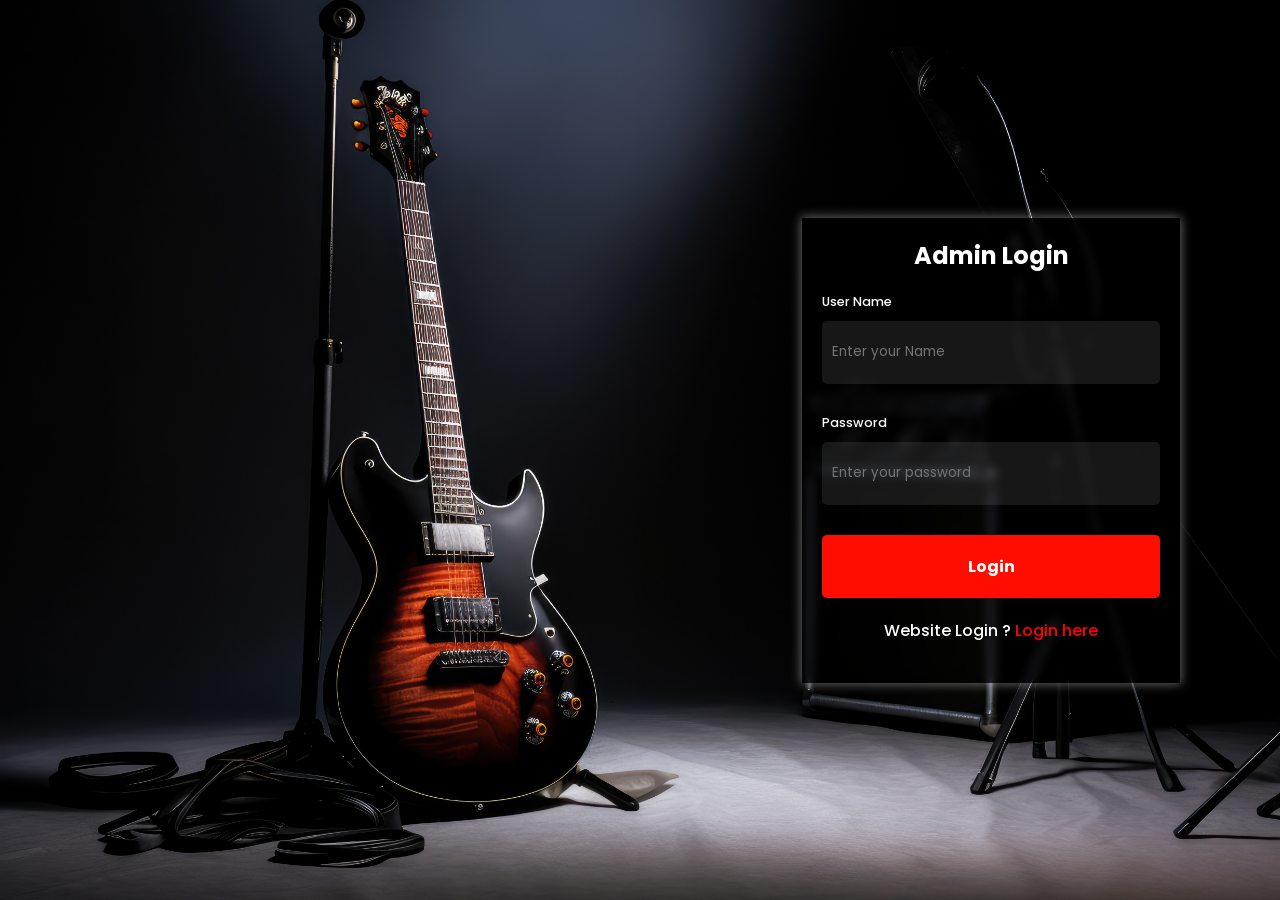
<file: website/adminlogin.html>
<!DOCTYPE html>
<html lang="en">

<head>
    <meta charset="UTF-8">
    <meta name="viewport" content="width=device-width, initial-scale=1.0">
    <title>Registration</title>
    <link rel="stylesheet" href="../style/index.css">
</head>

<body>


    <section>

        <div class="container1">
            <form action="">

                <div class="box">
                    <h3>Admin Login</h3>
                </div>
                
                <div class="box">
                    <label for="">User Name</label>
                    <input type="text" placeholder="Enter your Name" id="admin_name" maxlength="20">
                    <span class="error"></span>
                </div>
                <div class="box">
                    <label for="">Password</label>
                    <input type="password" placeholder="Enter your password" id="password" maxlength="10">
                     <span class="error"></span>
                </div>
                <div class="box">
                    <Button type="submit">Login</Button>
                    
                </div>
                <div class="box box6">
                    <h4>Website Login ?<a href="../index.html"> Login here</a></h4>
                </div>
                <div class="box">

                </div>

            </form>
        </div>

    </section>

<script src="script/admin.js"></script>
    
</body>

</html>
</file>
<file: style/index.css>
@import url('https://fonts.googleapis.com/css2?family=Poppins:ital,wght@0,100;0,200;0,300;0,400;0,500;0,600;0,700;0,800;0,900;1,100;1,200;1,300;1,400;1,500;1,600;1,700;1,800;1,900&display=swap');

* {
    font-family: "Poppins", sans-serif;
    margin: 0;
    padding: 0;
    box-sizing: border-box;
}



.container1 {
    width: 100%;
    height: 100vh;
    background: url(../images/login/3d-music-related-scene.jpg) no-repeat;
    background-position: center;
    background-size: cover;
    display: flex;
    justify-content: flex-end;
    align-items: center;
    padding: 0 100px;
    /* border: red solid; */



}

.gloweffect {

    text-shadow: 0px 0px 5px rgb(255, 255, 255);
}

.error {
    color: red;
    font-size: .8rem;
}



form {

    display: flex;
    flex-direction: column;
    gap: 20px;
    padding: 20px;
    width: 35%;
    background-color: rgba(0, 0, 0, 0.526);
    backdrop-filter: blur(5px);
    box-shadow: 0px 0px 10px 1px rgba(255, 255, 255, 0.403);
}

form .box {

    display: flex;
    flex-direction: column;
    gap: 10px;
}

form .box input,
button {
    height: 7vh;
}

form .box input {

    color: white;
    width: 100%;
    border: none;
    padding: 0 10px;
    border-radius: 5px;
    background-color: rgba(128, 128, 128, 0.179);
}

form .box input:focus {
    outline: 2px rgb(139, 2, 75) solid;
}

form .box .input {
    position: relative;
    display: flex;
    align-items: center;

}

form .box .eye {
    color: rgb(229, 229, 229);
    position: absolute;
    right: 30px;
    cursor: pointer;

}

form .box button {
    cursor: pointer;
    background-color: rgb(255, 13, 0);
    color: white;
    border: none;
    border-radius: 5px;
    font-size: 1rem;
    font-weight: 700;
    width: 100%;
}

.box6 {
    display: flex;
    justify-content: center;
    align-items: center;
}


/**/

h2 {
    font-weight: 500;
    color: white;
}

h3 {
    text-align: center;
    color: rgb(255, 255, 255);
    font-size: 1.5rem;
}

h4 {
    font-weight: 500;
    color: white;
}

a {
    color: red;
    text-decoration: none;
}

p {
    text-align: center;
    font-size: .9rem;
    font-weight: 300;
    color: rgb(164, 164, 164);
}

label {
    color: white;
    font-weight: 500;
    font-size: .8rem;
}



@media screen and (max-width:800px) {


    .container1 {
        width: 100%;
        height: 100vh;
        background: url(../images/login/3d-music-related-scene.jpg) no-repeat;
        background-position: center;
        background-size: cover;
        display: flex;
        justify-content: center;
        align-items: center;
        padding: 10px;
        /* border: red solid; */
    }

    form {
        display: flex;
        flex-direction: column;
        gap: 20px;
        width: 100%;
        padding: 20px;
        backdrop-filter: blur(5px);
        box-shadow: 0px 0px 10px 1px rgba(255, 255, 255, 0.111);
    }

}
</file>
